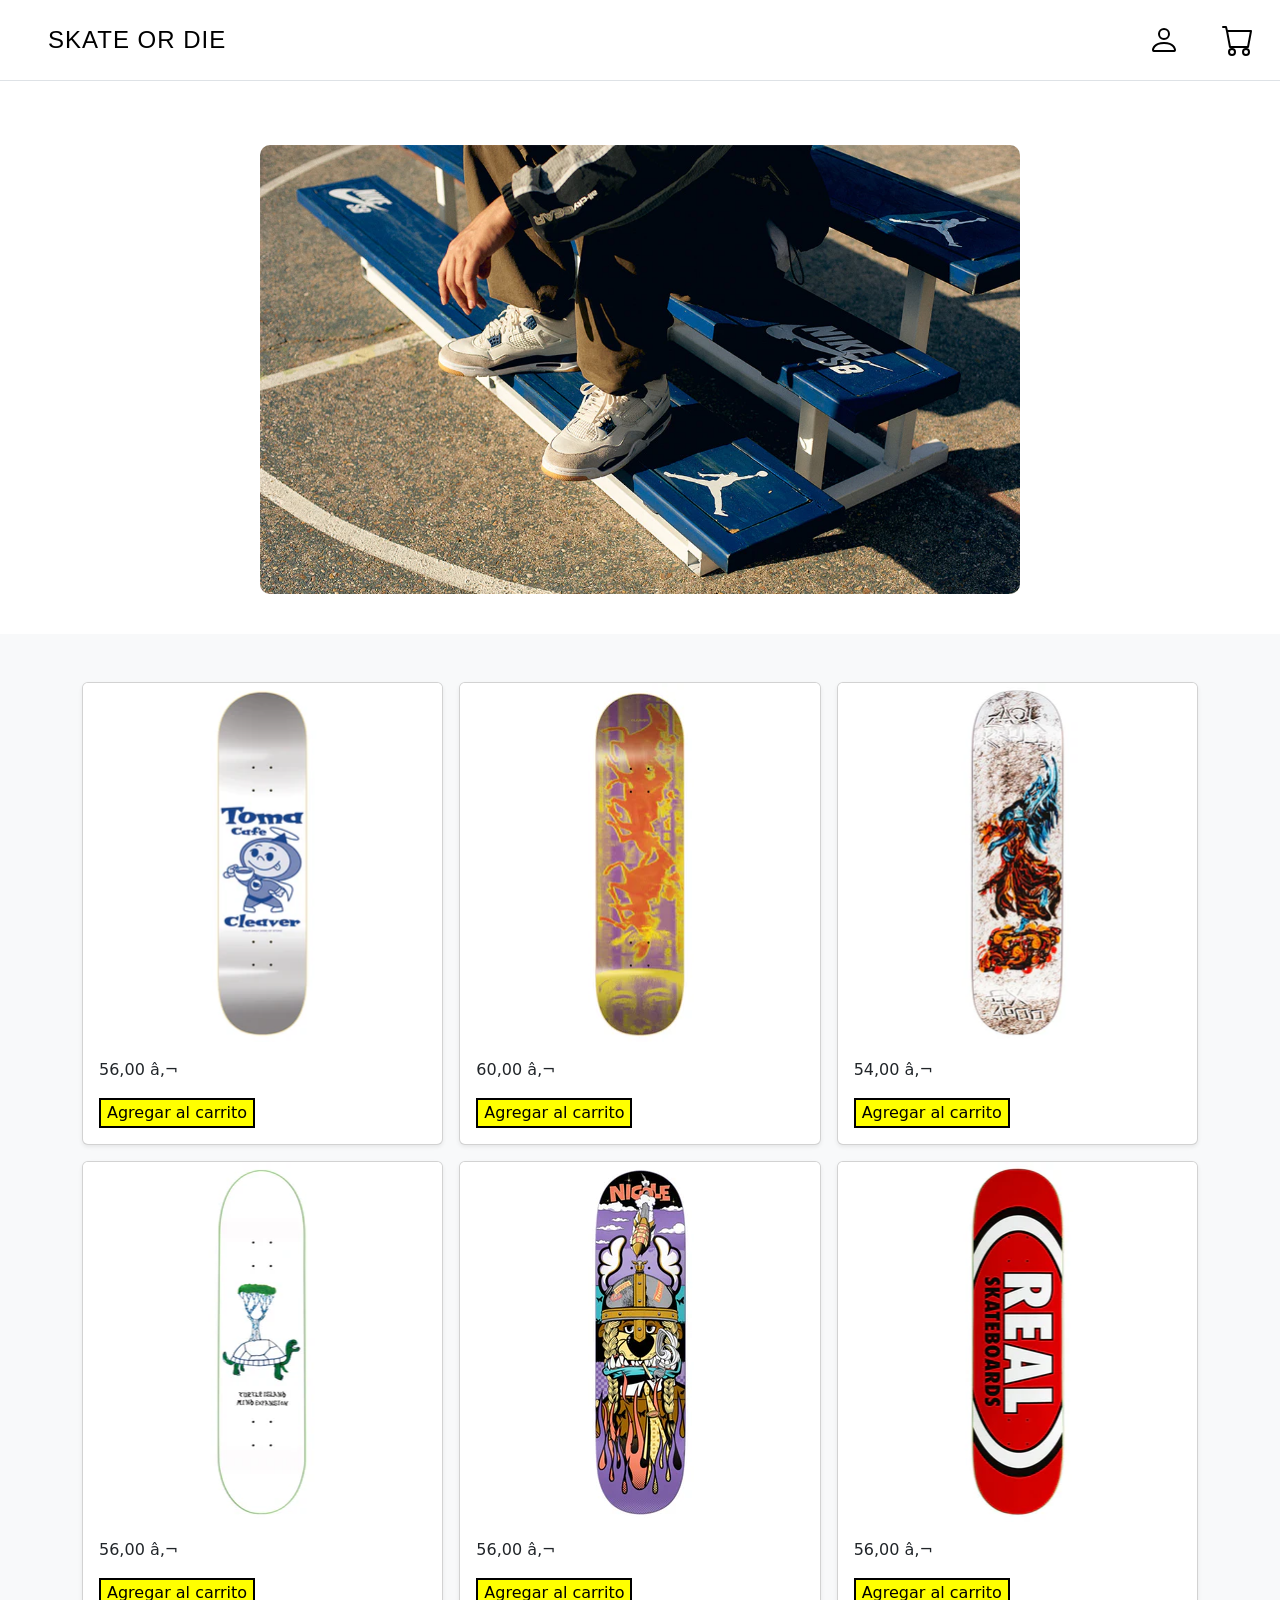
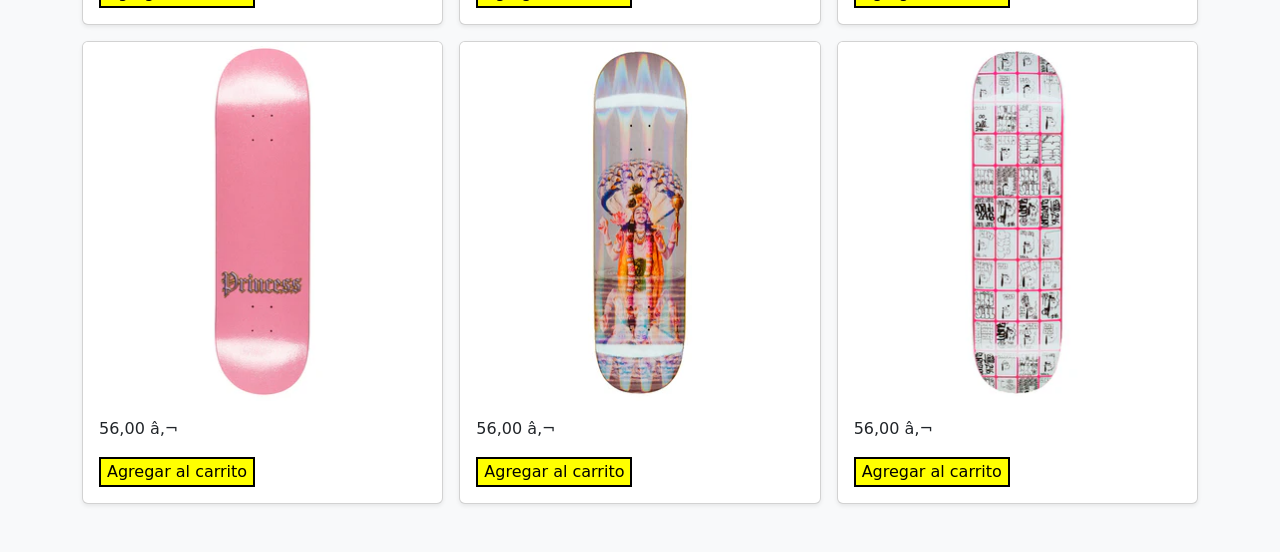
<file: Skate HTML/INDEX.html>
<!DOCTYPE html>
<html>
    <head>
        <title>SKATEBOARDS MAIN PAGE</title>
        <!--Bootstrap-->
        <link href="./CSS.css" rel="stylesheet">
        <link href="https://cdn.jsdelivr.net/npm/bootstrap@5.3.5/dist/css/bootstrap.min.css" rel="stylesheet" integrity="sha384-SgOJa3DmI69IUzQ2PVdRZhwQ+dy64/BUtbMJw1MZ8t5HZApcHrRKUc4W0kG879m7" crossorigin="anonymous">
    </head>
    <body>

        <div id="header">
        <header class="d-flex flex-wrap justify-content-center py-3 mb-4 border-bottom">
            <a href="./INDEX.html" class="d-flex align-items-center mb-3 mb-md-0 me-md-auto link-body-emphasis text-decoration-none">
              <svg class="bi me-2" width="40" height="32" aria-hidden="true"><use xlink:href="#bootstrap"></use></svg>
              <span class="fs-4">SKATE OR DIE</span>
            </a>
      
            <ul class="nav nav-pills">

               <!--USER--> 
              <li class="nav-item"><a href="./LOGIN.html" class="nav-link"><svg xmlns="http://www.w3.org/2000/svg" width="16" height="16" fill="currentColor" class="bii" viewBox="0 0 16 16">
                <path d="M8 8a3 3 0 1 0 0-6 3 3 0 0 0 0 6m2-3a2 2 0 1 1-4 0 2 2 0 0 1 4 0m4 8c0 1-1 1-1 1H3s-1 0-1-1 1-4 6-4 6 3 6 4m-1-.004c-.001-.246-.154-.986-.832-1.664C11.516 10.68 10.289 10 8 10s-3.516.68-4.168 1.332c-.678.678-.83 1.418-.832 1.664z"/>
                </svg></a></li>

                <!--CART-->
              <li class="nav-item"><a href="./CART.html" class="nav-link"><svg xmlns="http://www.w3.org/2000/svg" width="16" height="16" fill="currentColor" class="bii" viewBox="0 0 16 16">
                <path d="M0 1.5A.5.5 0 0 1 .5 1H2a.5.5 0 0 1 .485.379L2.89 3H14.5a.5.5 0 0 1 .491.592l-1.5 8A.5.5 0 0 1 13 12H4a.5.5 0 0 1-.491-.408L2.01 3.607 1.61 2H.5a.5.5 0 0 1-.5-.5M3.102 4l1.313 7h8.17l1.313-7zM5 12a2 2 0 1 0 0 4 2 2 0 0 0 0-4m7 0a2 2 0 1 0 0 4 2 2 0 0 0 0-4m-7 1a1 1 0 1 1 0 2 1 1 0 0 1 0-2m7 0a1 1 0 1 1 0 2 1 1 0 0 1 0-2"/>
                </svg></a></li>
          </header>
        </div> 
        <div id="carrousel">
            <div id="carouselExampleSlidesOnly" class="carousel slide" data-bs-ride="carousel">
                <div class="carousel-inner">
                  <div class="carousel-item active">
                    <img src="./img/carrousel1.jpg" class="d-block w-100" alt="...">
                  </div>
                  <div class="carousel-item">
                    <img src="./img/carrousel2.jpg" class="d-block w-100" alt="...">
                  </div>
                  <div class="carousel-item">
                    <img src="./img/carrousel3.jpg" class="d-block w-100" alt="...">
                  </div>
                </div>
              </div>
        </div>
        <div id="album">
            <div class="album py-5 bg-body-tertiary">
                <div class="container">
            
                  <div class="row row-cols-1 row-cols-sm-2 row-cols-md-3 g-3">
                    <div class="col">
                      <div class="card shadow-sm">
                        <img src="./img/skate1.jpg" class="card-img-top" alt="Descripción 2">
                        <div class="card-body">
                          <p class="card-text">56,00 €</p>
                          <div class="d-flex justify-content-between align-items-center">
                            <div class="btn-group">
                              <button type="submit" name="add" id="AddToCart" class="custom" data-cart-url="/cart">
                                <span id="AddToCartText">Agregar al carrito</span>
                              </button>
                            </div>
                            <small class="text-body-secondary"></small>
                          </div>
                        </div>
                      </div>
                    </div>
                    <div class="col">
                      <div class="card shadow-sm">
                        <img src="./img/skate2.jpg" class="card-img-top" alt="Descripción 2">
                        <div class="card-body">
                          <p class="card-text">60,00 €</p>
                          <div class="d-flex justify-content-between align-items-center">
                            <div class="btn-group">
                              <button type="submit" name="add" id="AddToCart" class="custom" data-cart-url="/cart">
                                <span id="AddToCartText">Agregar al carrito</span>
                              </button>
                            </div>
                            <small class="text-body-secondary"></small>
                          </div>
                        </div>
                      </div>
                    </div>
                    <div class="col">
                      <div class="card shadow-sm">
                        <img src="./img/skate3.jpg" class="card-img-top" alt="Descripción 2">
                        <div class="card-body">
                          <p class="card-text">54,00 €</p>
                          <div class="d-flex justify-content-between align-items-center">
                            <div class="btn-group">
                              <button type="submit" name="add" id="AddToCart" class="custom" data-cart-url="/cart">
                                <span id="AddToCartText">Agregar al carrito</span>
                              </button>
                            </div>
                            <small class="text-body-secondary"></small>
                          </div>
                        </div>
                      </div>
                    </div>
            
                    <div class="col">
                      <div class="card shadow-sm">
                        <img src="./img/skate4.jpg" class="card-img-top" alt="Descripción 2">
                        <div class="card-body">
                          <p class="card-text">56,00 €</p>
                          <div class="d-flex justify-content-between align-items-center">
                            <div class="btn-group">
                              <button type="submit" name="add" id="AddToCart" class="custom" data-cart-url="/cart">
                                <span id="AddToCartText">Agregar al carrito</span>
                              </button>
                            </div>
                            <small class="text-body-secondary"></small>
                          </div>
                        </div>
                      </div>
                    </div>
                    <div class="col">
                      <div class="card shadow-sm">
                        <img src="./img/skate5.jpg" class="card-img-top" alt="Descripción 2">
                        <div class="card-body">
                          <p class="card-text">56,00 €</p>
                          <div class="d-flex justify-content-between align-items-center">
                            <div class="btn-group">
                              <button type="submit" name="add" id="AddToCart" class="custom" data-cart-url="/cart">
                                <span id="AddToCartText">Agregar al carrito</span>
                              </button>
                            </div>
                            <small class="text-body-secondary"></small>
                          </div>
                        </div>
                      </div>
                    </div>
                    <div class="col">
                      <div class="card shadow-sm">
                        <img src="./img/skate6.jpg" class="card-img-top" alt="Descripción 2">
                        <div class="card-body">
                          <p class="card-text">56,00 €</p>
                          <div class="d-flex justify-content-between align-items-center">
                            <div class="btn-group">
                              <button type="submit" name="add" id="AddToCart" class="custom" data-cart-url="/cart">
                               <span id="AddToCartText">Agregar al carrito</span>
                              </button>
                            </div>
                            <small class="text-body-secondary"></small>
                          </div>
                        </div>
                      </div>
                    </div>
            
                    <div class="col">
                      <div class="card shadow-sm">
                        <img src="./img/skate7.jpg" class="card-img-top" alt="Descripción 2">
                        <div class="card-body">
                          <p class="card-text">56,00 €</p>
                          <div class="d-flex justify-content-between align-items-center">
                            <div class="btn-group">
                              <button type="submit" name="add" id="AddToCart" class="custom" data-cart-url="/cart">
                                <span id="AddToCartText">Agregar al carrito</span>
                              </button>
                            </div>
                            <small class="text-body-secondary"></small>
                          </div>
                        </div>
                      </div>
                    </div>
                    <div class="col">
                      <div class="card shadow-sm">
                        <img src="./img/skate8.jpg" class="card-img-top" alt="Descripción 2">
                        <div class="card-body">
                          <p class="card-text">56,00 €</p>
                          <div class="d-flex justify-content-between align-items-center">
                            <div class="btn-group">
                              <button type="submit" name="add" id="AddToCart" class="custom" data-cart-url="/cart">
                                <span id="AddToCartText">Agregar al carrito</span>
                              </button>
                            </div>
                            <small class="text-body-secondary"></small>
                          </div>
                        </div>
                      </div>
                    </div>
                    <div class="col">
                      <div class="card shadow-sm">
                        <img src="./img/skate9.jpg" class="card-img-top" alt="Descripción 2">
                        <div class="card-body">
                          <p class="card-text">56,00 €</p>
                          <div class="d-flex justify-content-between align-items-center">
                            <div class="btn-group">
                              <button type="submit" name="add" id="AddToCart" class="custom" data-cart-url="/cart">
                                <span id="AddToCartText">Agregar al carrito</span>
                              </button>
                            </div>
                            <small class="text-body-secondary"></small>
                          </div>
                        </div>
                      </div>
                    </div>
                  </div>
                </div>
              </div>
        </div>

        <!--Bootstrap-->
        <script src="https://cdn.jsdelivr.net/npm/bootstrap@5.3.5/dist/js/bootstrap.bundle.min.js" integrity="sha384-k6d4wzSIapyDyv1kpU366/PK5hCdSbCRGRCMv+eplOQJWyd1fbcAu9OCUj5zNLiq" crossorigin="anonymous"></script>   
    </body>
</html>
</file>
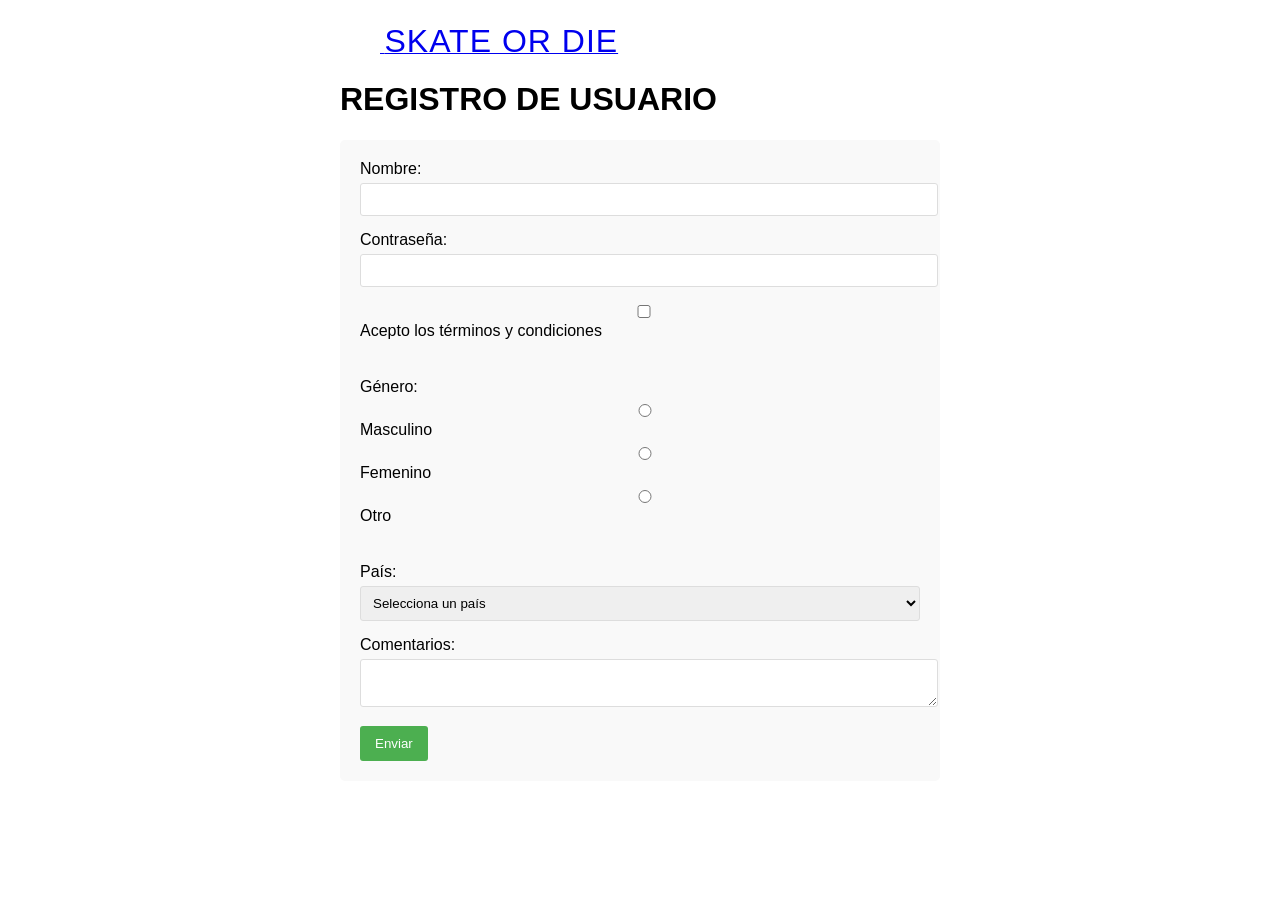
<file: Skate HTML/LOGIN.html>
<!DOCTYPE html>
<html lang="es">
<head>
    <meta charset="UTF-8">
    <meta name="viewport" content="width=device-width, initial-scale=1.0">
    <link href="./CSS.css" rel="stylesheet">
    <title>LOGIN</title>
    <style>
        body {
            font-family: Arial, sans-serif;
            max-width: 600px;
            margin: 0 auto;
            padding: 20px;
        }
        form {
            background-color: #f9f9f9;
            padding: 20px;
            border-radius: 5px;
        }
        div {
            margin-bottom: 15px;
        }
        label {
            display: block;
            margin-bottom: 5px;
        }
        input, select, textarea {
            width: 100%;
            padding: 8px;
            border: 1px solid #ddd;
            border-radius: 3px;
        }
        .error {
            color: red;
            font-size: 0.8em;
            margin-left: 10px;
        }
        button {
            background-color: #4CAF50;
            color: white;
            padding: 10px 15px;
            border: none;
            border-radius: 3px;
            cursor: pointer;
        }
        button:hover {
            background-color: #45a049;
        }
    </style>

    <script src="./scripts.js"></script>
    
</head>
<body>

    <div id="header">
        <header class="d-flex flex-wrap justify-content-center py-3 mb-4 border-bottom">
            <a href="./INDEX.html" class="d-flex align-items-center mb-3 mb-md-0 me-md-auto link-body-emphasis text-decoration-none">
              <svg class="bi me-2" width="40" height="32" aria-hidden="true"><use xlink:href="#bootstrap"></use></svg>
              <span class="fs-4">SKATE OR DIE</span>
            </a>
        </header>
    </div>            
    <h1>REGISTRO DE USUARIO</h1>
    <form id="miFormulario">
        <div>
            <label for="nombre">Nombre:</label>
            <input type="text" id="nombre" name="nombre">
            <span id="errorNombre" class="error"></span>
        </div>
        <div>
            <label for="password">Contraseña:</label>
            <input type="password" id="password" name="password">
            <span id="errorPassword" class="error"></span>
        </div>
        <div>
            <label>
                <input type="checkbox" id="terminos" name="terminos">
                Acepto los términos y condiciones
            </label>
            <span id="errorTerminos" class="error"></span>
        </div>
        <div>
            <label>Género:</label>
            <label><input type="radio" name="genero" value="masculino"> Masculino</label>
            <label><input type="radio" name="genero" value="femenino"> Femenino</label>
            <label><input type="radio" name="genero" value="otro"> Otro</label>
            <span id="errorGenero" class="error"></span>
        </div>
        <div>
            <label for="pais">País:</label>
            <select id="pais" name="pais">
                <option value="">Selecciona un país</option>
                <option value="espana">España</option>
                <option value="mexico">México</option>
                <option value="argentina">Argentina</option>
               
            </select>
            <span id="errorPais" class="error"></span>
        </div>
        <div>
            <label for="comentarios">Comentarios:</label>
            <textarea id="comentarios" name="comentarios"></textarea>
            <span id="errorComentarios" class="error"></span>
        </div>
 
        <!-- Botón para validar -->
        <button type="button" onclick="validarFormulario()">Enviar</button>
    </form>
</file>
<file: Skate HTML/CSS.css>
#header .fs-4 {
    font-family: 'Impact', sans-serif;
    font-size: 2rem;
    letter-spacing: 1px;
}

.bii {
    color: black;
    margin-right: 10px;
    width: 32px;
    height: 32px;
}

#carrousel {
    margin: 0 auto;
    max-width: 800px;
    padding: 40px 20px;
}

#carrousel img {
    width: 100%;
    height: auto;
    object-fit: cover;
    border-radius: 10px;
}

.custom{
    text-align: center;
    background-color: yellow;
    border: 2px black solid;
}
</file>
